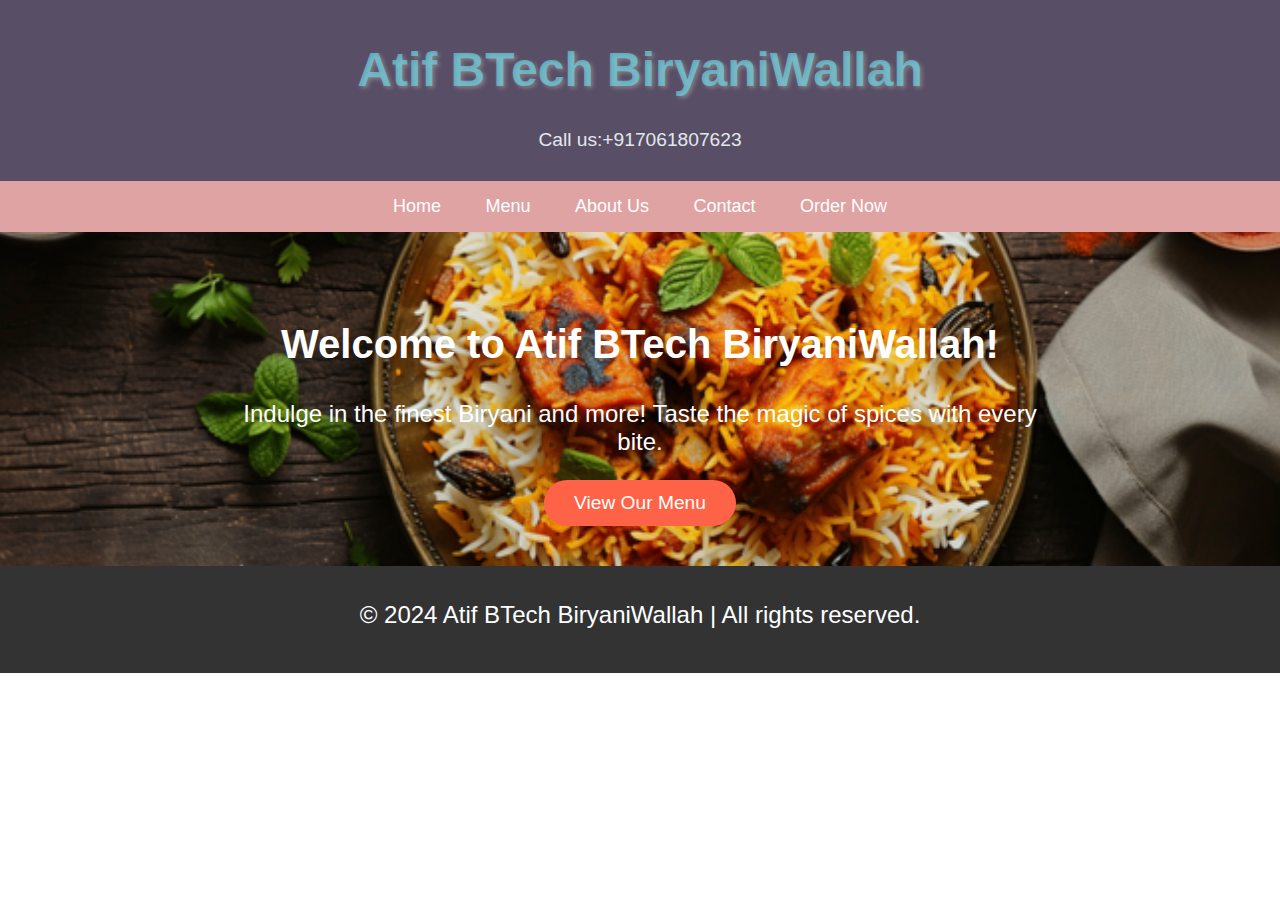
<file: index.html>
<!DOCTYPE html>
<html lang="en">
<head>
    <meta charset="UTF-8">
    <meta name="viewport" content="width=device-width, initial-scale=1.0">
    <title>Atif BTech BiryaniWallah</title>
    <link rel="stylesheet" href="styles.css">
</head>
<body>
    <!-- Header Section -->
    <header>
        <div class="logo">
            <h1>Atif BTech BiryaniWallah</h1>
        </div>
        <div class="contact-info">
            <p>Call us:+917061807623 </p>
        </div>
    </header>

    <!-- Navbar Section -->
    <nav class="navbar">
        <ul>
            <li><a href="./index.html">Home</a></li>
            <li><a href="#">Menu</a></li>
            <li><a href="./AboutUs.html">About Us</a></li>
            <li><a href="./contact.html">Contact</a></li>
            <li><a href="order.html">Order Now</a></li>
        </ul>
    </nav>

    <!-- Body Section with Background -->
    <section class="body">
        <div class="welcome-section">
            <h2>Welcome to Atif BTech BiryaniWallah!</h2>
            <p>Indulge in the finest Biryani and more! Taste the magic of spices with every bite.</p>
            
            <button id="menu-toggle" onclick="toggleMenu()">View Our Menu</button>
        </div>

        <!-- Dynamic Menu Section -->
        <div id="menu" class="menu">
            <h3>Our Special Menu</h3>
            <div class="menu-items">
                <div class="menu-item">
                    <img src="./biryani.jpg" alt="Biryani">
                    <h4>Biryani</h4>
                    <p>Fragrant rice with spicy chicken, served with raita and salad.</p>
                   
                </div>

                <div class="menu-item">
                    <img src="./pizza.jpeg" alt="Pizza">
                    <h4>Pizza</h4>
                    <p>Fresh, hand-tossed pizza with a crispy crust and delicious toppings.</p>
                </div>

                <div class="menu-item">
                    <img src="./salad.jpg" alt="Salad">
                    <h4>Caesar Salad</h4>
                    <p>Fresh greens with a creamy dressing, topped with croutons and cheese.</p>
                </div>

                <div class="menu-item">
                    <img src="./roasted chicken.jpg" alt="Roasted Chicken">
                    <h4>Roasted Chicken</h4>
                    <p>Fresh Roasted Chicken with lemon</p>
                </div>

                <div class="menu-item">
                    <img src="./Chicken Korma.avif" alt="Korma">
                    <h4>Chicken Korma</h4>
                    <p>A truly versatile curry with a beautifully aromatic, delicately spiced and nutty flavou</p>
                </div>

                <div class="menu-item">
                    <img src="./Afghani Chicken Tikka.jpg" alt="Tikka">
                    <h4>Afghani Chicken Tikka</h4>
                    <p>Chicken marinated in a blend of spices and herbs along with cream and other aromatics, grilled to perfection, and served as an appetiser.</p>
                </div>
                
                
            </div>
        </div>
    </section>
    
    <!-- Footer Section -->
    <footer>
        <p>&copy; 2024 Atif BTech BiryaniWallah | All rights reserved.</p>
    </footer>

    <!-- JavaScript -->
    <script src="script.js"></script>
</body>
</html>
</file>
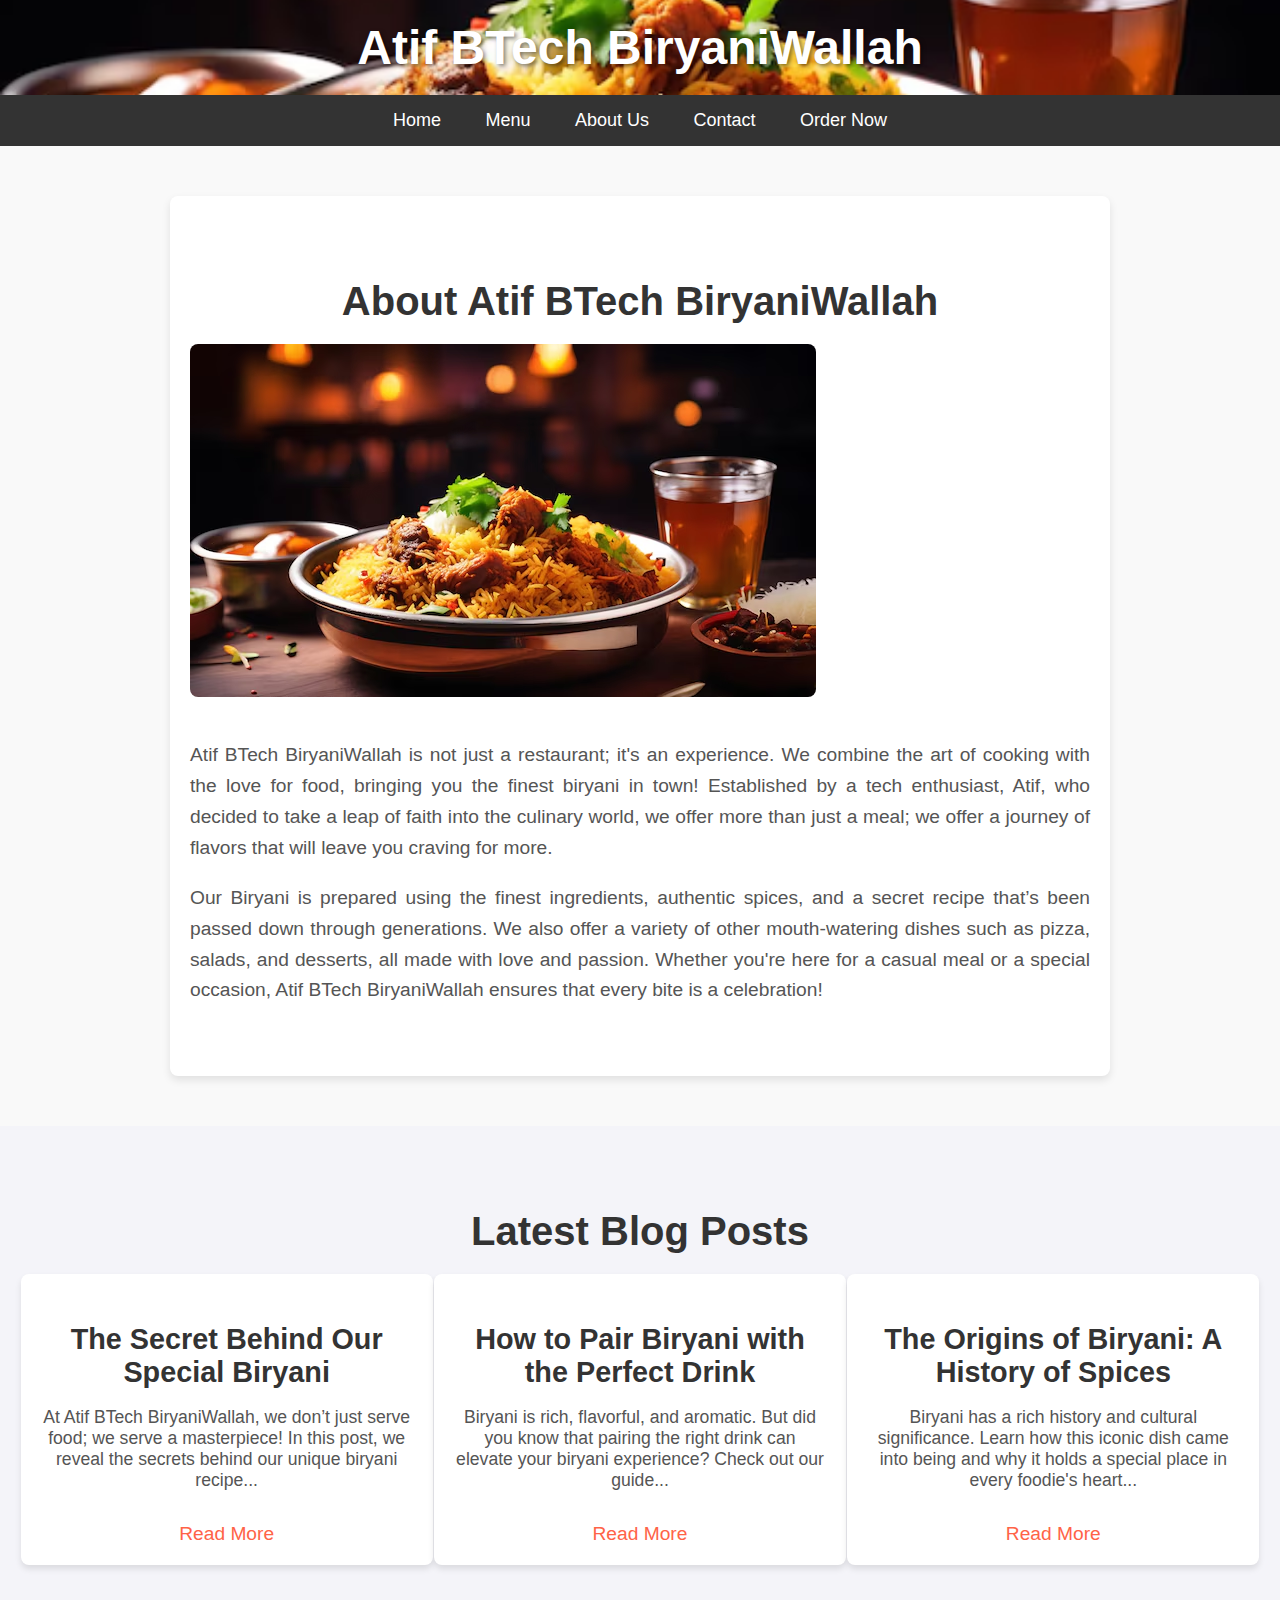
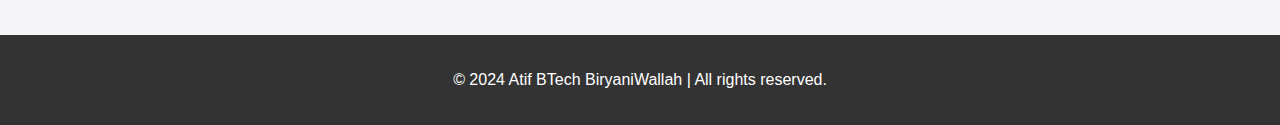
<file: AboutUs.html>
<!DOCTYPE html>
<html lang="en">
<head>
    <meta charset="UTF-8">
    <meta name="viewport" content="width=device-width, initial-scale=1.0">
    <title>About Us</title>
    <style>
        /* General Styles */
        body {
            font-family: 'Arial', sans-serif;
            margin: 0;
            padding: 0;
            box-sizing: border-box;
            background-color: #f9f9f9;
            color: #333;
        }

        /* Header Styles */
        header {
            background: url('./background1.avif') no-repeat center center/cover;
            color: white;
            padding: 20px;
            text-align: center;
            box-shadow: 0 4px 6px rgba(0, 0, 0, 0.1);
        }

        header h1 {
            font-size: 3em;
            font-weight: bold;
            margin: 0;
            text-shadow: 2px 2px 4px rgba(0, 0, 0, 0.5);
        }

        /* Navbar Styles */
        nav {
            background-color: #333;
            padding: 15px 0;
            text-align: center;
        }

        nav ul {
            list-style: none;
            padding: 0;
            margin: 0;
        }

        nav ul li {
            display: inline;
            margin: 0 20px;
        }

        nav ul li a {
            color: white;
            text-decoration: none;
            font-size: 18px;
        }

        /* About Section */
        .about-section {
            padding: 50px 20px;
            background-color: #fff;
            max-width: 900px;
            margin: 50px auto;
            box-shadow: 0 4px 8px rgba(0, 0, 0, 0.1);
            border-radius: 8px;
        }

        .about-section h2 {
            text-align: center;
            font-size: 2.5em;
            margin-bottom: 20px;
            color: #333;
        }

        .about-section p {
            font-size: 1.2em;
            line-height: 1.6;
            color: #555;
            margin-bottom: 20px;
            text-align: justify;
        }

        .about-section img {
            max-width: 100%;
            border-radius: 8px;
            margin-bottom: 20px;
        }

        /* Blog Section */
        .blog-section {
            padding: 50px 20px;
            background-color: #f4f4f9;
            text-align: center;
        }

        .blog-section h2 {
            font-size: 2.5em;
            margin-bottom: 20px;
        }

        .blog-posts {
            display: flex;
            justify-content: space-around;
            flex-wrap: wrap;
        }

        .blog-post {
            background-color: white;
            padding: 20px;
            width: 30%;
            margin-bottom: 20px;
            box-shadow: 0 4px 6px rgba(0, 0, 0, 0.1);
            border-radius: 8px;
            transition: transform 0.3s ease;
        }

        .blog-post:hover {
            transform: scale(1.05);
        }

        .blog-post h3 {
            font-size: 1.8em;
            margin-bottom: 15px;
        }

        .blog-post p {
            font-size: 1.1em;
            color: #555;
        }

        .blog-post a {
            display: inline-block;
            margin-top: 15px;
            font-size: 1.2em;
            color: #ff6347;
            text-decoration: none;
            transition: color 0.3s;
        }

        .blog-post a:hover {
            color: #e5533d;
        }

        /* Footer Styles */
        footer {
            background-color: #333;
            color: white;
            text-align: center;
            padding: 20px;
        }

        /* Responsive Design */
        @media (max-width: 768px) {
            .blog-posts {
                flex-direction: column;
                align-items: center;
            }

            .blog-post {
                width: 80%;
                margin-bottom: 30px;
            }

            .about-section {
                padding: 20px;
                margin: 20px;
            }
        }
    </style>
</head>
<body>

    <!-- Header Section -->
    <header>
        <h1>Atif BTech BiryaniWallah</h1>
    </header>

    <!-- Navbar Section -->
    <nav>
        <ul>
            <li><a href="./index.html">Home</a></li>
            <li><a href="#">Menu</a></li>
            <li><a href="./AboutUs.html">About Us</a></li>
            <li><a href="./contact.html">Contact</a></li>
            <li><a href="./order.html">Order Now</a></li>
        </ul>
    </nav>

    <!-- About Us Section -->
    <section class="about-section">
        <h2>About Atif BTech BiryaniWallah</h2>
        <img src="./background1.avif" alt="Restaurant Image">
        <p>Atif BTech BiryaniWallah is not just a restaurant; it's an experience. We combine the art of cooking with the love for food, bringing you the finest biryani in town! Established by a tech enthusiast, Atif, who decided to take a leap of faith into the culinary world, we offer more than just a meal; we offer a journey of flavors that will leave you craving for more.</p>
        <p>Our Biryani is prepared using the finest ingredients, authentic spices, and a secret recipe that’s been passed down through generations. We also offer a variety of other mouth-watering dishes such as pizza, salads, and desserts, all made with love and passion. Whether you're here for a casual meal or a special occasion, Atif BTech BiryaniWallah ensures that every bite is a celebration!</p>
    </section>

    <!-- Blog Section -->
    <section class="blog-section">
        <h2>Latest Blog Posts</h2>
        <div class="blog-posts">
            <div class="blog-post">
                <h3>The Secret Behind Our Special Biryani</h3>
                <p>At Atif BTech BiryaniWallah, we don’t just serve food; we serve a masterpiece! In this post, we reveal the secrets behind our unique biryani recipe...</p>
                <a href="#">Read More</a>
            </div>
            <div class="blog-post">
                <h3>How to Pair Biryani with the Perfect Drink</h3>
                <p>Biryani is rich, flavorful, and aromatic. But did you know that pairing the right drink can elevate your biryani experience? Check out our guide...</p>
                <a href="#">Read More</a>
            </div>
            <div class="blog-post">
                <h3>The Origins of Biryani: A History of Spices</h3>
                <p>Biryani has a rich history and cultural significance. Learn how this iconic dish came into being and why it holds a special place in every foodie's heart...</p>
                <a href="#">Read More</a>
            </div>
        </div>
    </section>

    <!-- Footer Section -->
    <footer>
        <p>&copy; 2024 Atif BTech BiryaniWallah | All rights reserved.</p>
    </footer>

    <script>
        // JavaScript for interactive behavior (if needed)
        // Example: Scroll effects, form validation, or blog post actions.
    </script>

</body>
</html>
</file>
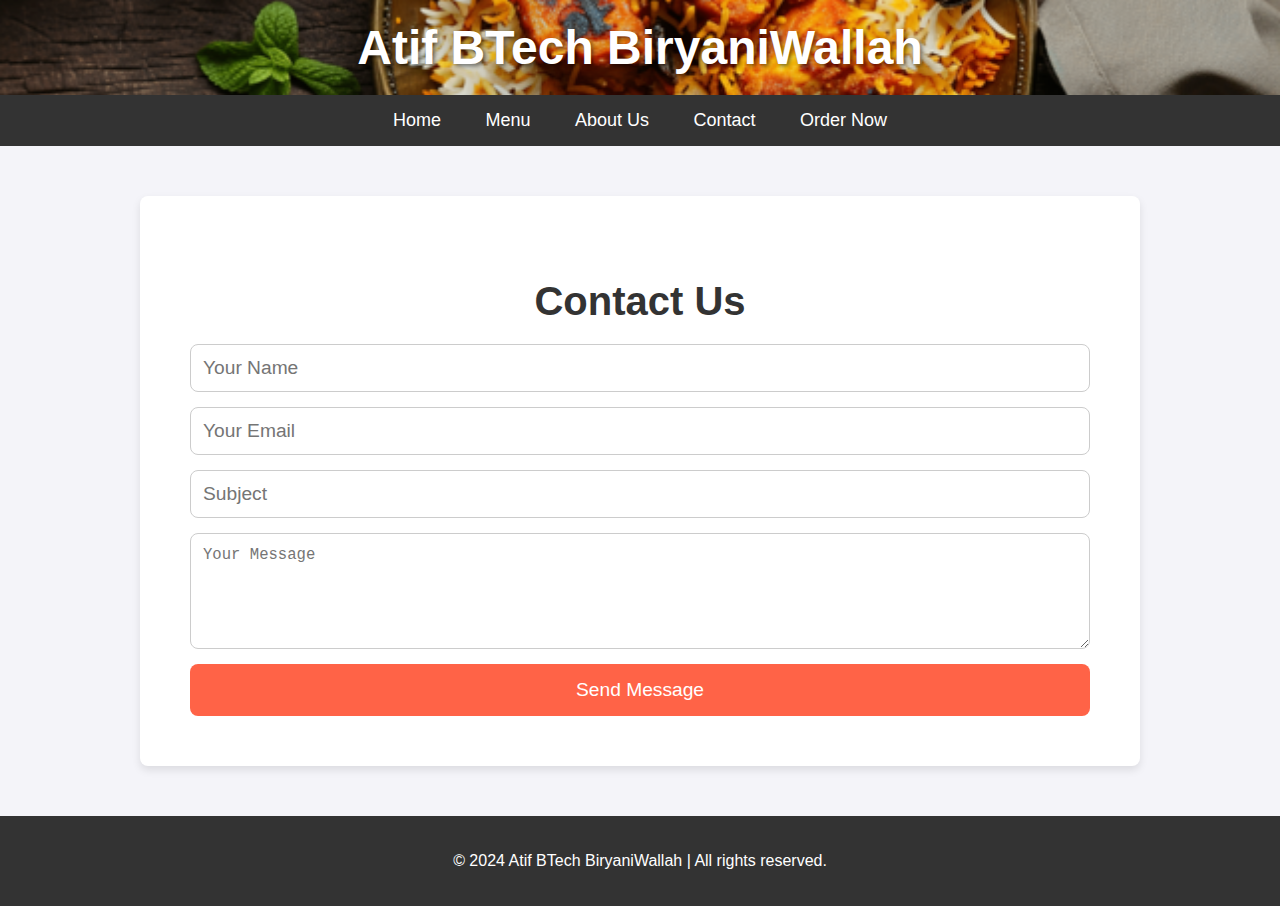
<file: contact.html>
<!DOCTYPE html>
<html lang="en">
<head>
    <meta charset="UTF-8">
    <meta name="viewport" content="width=device-width, initial-scale=1.0">
    <title>Contact - Atif BTech BiryaniWallah</title>
    <style>
        /* General Styles */
        body {
            font-family: 'Arial', sans-serif;
            margin: 0;
            padding: 0;
            box-sizing: border-box;
            background-color: #f4f4f9;
            color: #333;
        }

        /* Header Styles */
        header {
            background: url('./background3.png') no-repeat center center/cover;
            color: white;
            padding: 20px;
            text-align: center;
            box-shadow: 0 4px 6px rgba(0, 0, 0, 0.1);
        }

        header h1 {
            font-size: 3em;
            font-weight: bold;
            margin: 0;
            text-shadow: 2px 2px 4px rgba(0, 0, 0, 0.5);
        }

        /* Navbar Styles */
        nav {
            background-color: #333;
            padding: 15px 0;
            text-align: center;
        }

        nav ul {
            list-style: none;
            padding: 0;
            margin: 0;
        }

        nav ul li {
            display: inline;
            margin: 0 20px;
        }

        nav ul li a {
            color: white;
            text-decoration: none;
            font-size: 18px;
        }

        /* Contact Section */
        .contact-section {
            padding: 50px;
            background-color: #fff;
            max-width: 900px;
            margin: 50px auto;
            box-shadow: 0 4px 8px rgba(0, 0, 0, 0.1);
            border-radius: 8px;
        }

        .contact-section h2 {
            text-align: center;
            font-size: 2.5em;
            margin-bottom: 20px;
            color: #333;
        }

        .contact-form {
            display: flex;
            flex-direction: column;
            gap: 15px;
        }

        .contact-form input, 
        .contact-form textarea {
            padding: 12px;
            font-size: 1.2em;
            border: 1px solid #ccc;
            border-radius: 8px;
            width: 100%;
            box-sizing: border-box;
        }

        .contact-form button {
            padding: 15px;
            background-color: #ff6347;
            color: white;
            font-size: 1.2em;
            border: none;
            border-radius: 8px;
            cursor: pointer;
            transition: background-color 0.3s ease;
        }

        .contact-form button:hover {
            background-color: #e5533d;
        }

        /* Footer Styles */
        footer {
            background-color: #333;
            color: white;
            text-align: center;
            padding: 20px;
        }

        /* Confirmation Message Styles */
        .confirmation-message {
            display: none;
            margin-top: 20px;
            padding: 15px;
            background-color: #d4edda;
            color: #155724;
            border: 1px solid #c3e6cb;
            border-radius: 8px;
            text-align: center;
        }

        /* Responsive Design */
        @media (max-width: 768px) {
            .contact-section {
                padding: 20px;
                margin: 20px;
            }
        }
    </style>
</head>
<body>

    <!-- Header Section -->
    <header>
        <h1>Atif BTech BiryaniWallah</h1>
    </header>

    <!-- Navbar Section -->
    <nav>
        <ul>
            <li><a href="./index.html">Home</a></li>
            <li><a href="#">Menu</a></li>
            <li><a href="./AboutUs.html">About Us</a></li>
            <li><a href="./contact.html">Contact</a></li>
            <li><a href="./order.html">Order Now</a></li>
        </ul>
    </nav>

    <!-- Contact Section -->
    <section class="contact-section">
        <h2>Contact Us</h2>
        <form id="contact-form" class="contact-form" onsubmit="submitForm(event)">
            <input type="text" id="name" name="name" placeholder="Your Name" required>
            <input type="email" id="email" name="email" placeholder="Your Email" required>
            <input type="text" id="subject" name="subject" placeholder="Subject" required>
            <textarea id="message" name="message" placeholder="Your Message" rows="5" required></textarea>
            <button type="submit">Send Message</button>
        </form>

        <!-- Confirmation Message -->
        <div id="confirmation" class="confirmation-message">
            Thank you for reaching out! We will get back to you shortly.
        </div>
    </section>

    <!-- Footer Section -->
    <footer>
        <p>&copy; 2024 Atif BTech BiryaniWallah | All rights reserved.</p>
    </footer>

    <!-- JavaScript -->
    <script>
        // Function to handle form submission
        function submitForm(event) {
            event.preventDefault();  // Prevent page reload on form submission

            // Hide the form and show the confirmation message
            document.getElementById('contact-form').style.display = 'none';
            document.getElementById('confirmation').style.display = 'block';

            // Optionally, you can add AJAX to actually submit the form data to a server
            // For now, we just show the confirmation message

            // Clear form fields after submission
            document.getElementById('contact-form').reset();
        }
    </script>

</body>
</html>
</file>
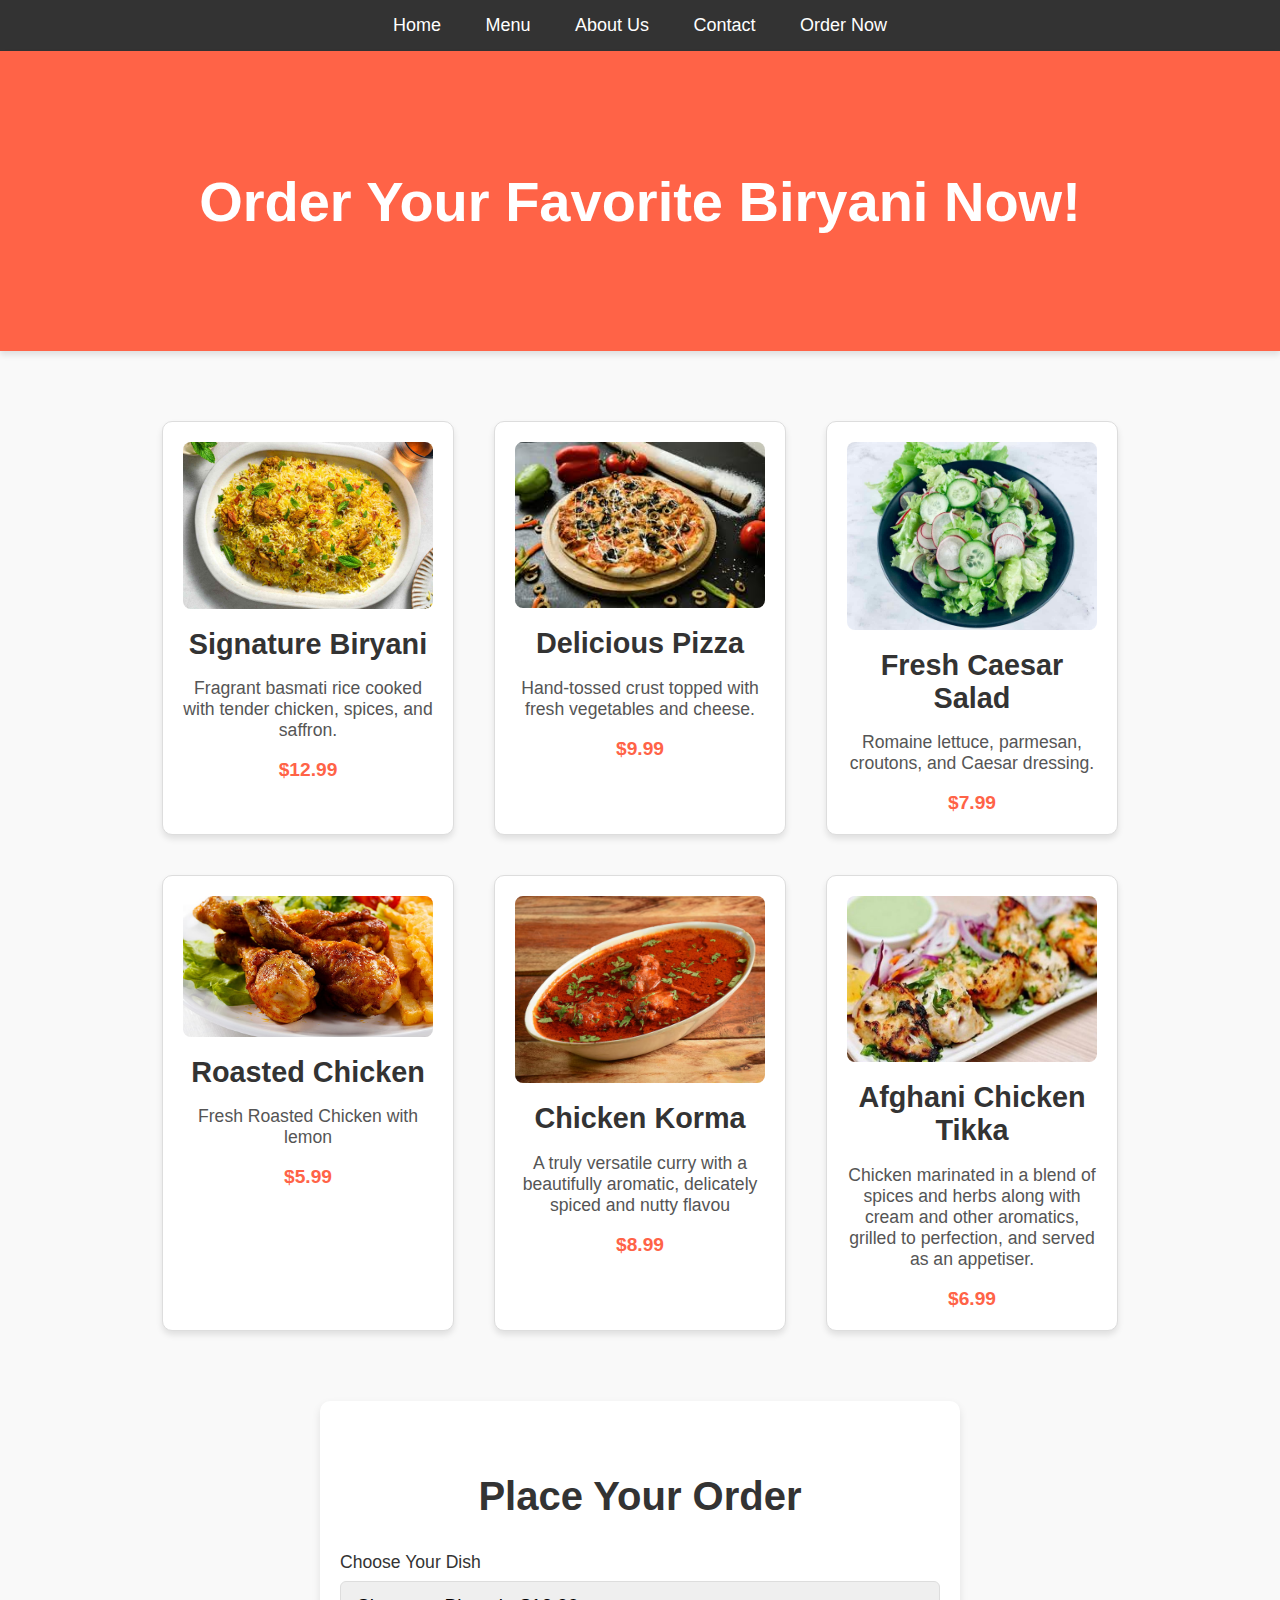
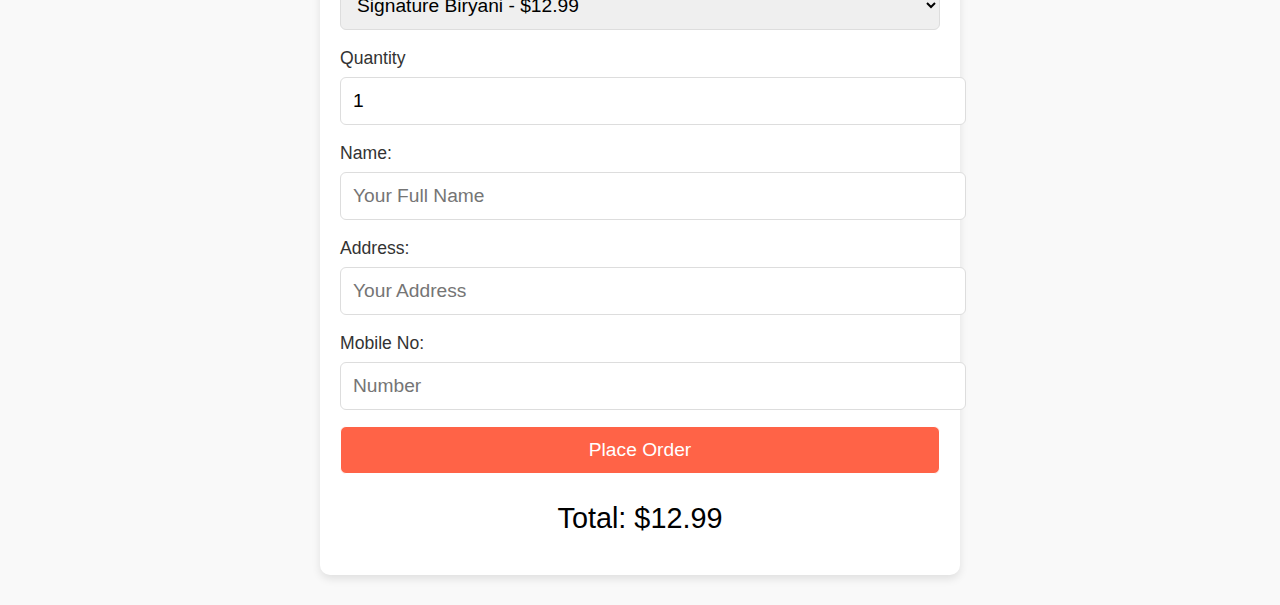
<file: order.html>
<!DOCTYPE html>
<html lang="en">
<head>
    <meta charset="UTF-8">
    <meta name="viewport" content="width=device-width, initial-scale=1.0">
    <title>Order - Atif BTech BiryaniWallah</title>
    <style>
        /* General Styles */
        body {
            font-family: 'Arial', sans-serif;
            margin: 0;
            padding: 0;
            box-sizing: border-box;
            background-color: #f9f9f9;
        }

        /* Navbar Styles */
        nav {
            background-color: #333;
            padding: 15px 0;
            text-align: center;
        }

        nav ul {
            list-style: none;
            padding: 0;
            margin: 0;
        }

        nav ul li {
            display: inline;
            margin: 0 20px;
        }

        nav ul li a {
            color: white;
            text-decoration: none;
            font-size: 18px;
        }

        /* Order Page Title */
        header {
            background-color: #ff6347;
            color: white;
            text-align: center;
            padding: 80px 20px;
            box-shadow: 0 4px 6px rgba(0, 0, 0, 0.1);
        }

        header h1 {
            font-size: 3.5em;
            font-weight: bold;
        }

        /* Menu Section */
        .menu {
            display: flex;
            flex-wrap: wrap;
            justify-content: center;
            margin: 50px 0;
            padding: 0 20px;
        }

        .menu-item {
            background-color: white;
            border: 1px solid #ddd;
            border-radius: 10px;
            box-shadow: 0 4px 6px rgba(0, 0, 0, 0.1);
            width: 250px;
            margin: 20px;
            text-align: center;
            padding: 20px;
            transition: transform 0.3s ease;
        }

        .menu-item:hover {
            transform: scale(1.05);
        }

        .menu-item img {
            width: 100%;
            height: auto;
            border-radius: 8px;
        }

        .menu-item h3 {
            font-size: 1.8em;
            color: #333;
            margin: 15px 0;
        }

        .menu-item p {
            font-size: 1.1em;
            color: #555;
        }

        .menu-item span {
            font-size: 1.2em;
            font-weight: bold;
            color: #ff6347;
        }

        /* Order Form Section */
        .order-form {
            background-color: #fff;
            padding: 40px 20px;
            box-shadow: 0 4px 8px rgba(0, 0, 0, 0.1);
            margin: 30px auto;
            max-width: 600px;
            border-radius: 10px;
        }

        .order-form h2 {
            font-size: 2.5em;
            color: #333;
            text-align: center;
        }

        .order-form label {
            font-size: 1.1em;
            color: #333;
            margin-top: 10px;
            display: block;
        }

        .order-form input, .order-form select, .order-form button {
            width: 100%;
            padding: 12px;
            margin: 8px 0;
            font-size: 1.2em;
            border-radius: 6px;
            border: 1px solid #ddd;
        }

        .order-form button {
            background-color: #ff6347;
            color: white;
            font-size: 1.2em;
            border-radius: 6px;
            cursor: pointer;
            border: 1px solid;
        }

        .order-form button:hover {
            background-color: #e5533d;
        }

        /* Total Price */
        .total-price {
            text-align: center;
            font-size: 1.8em;
            margin-top: 20px;
        }

        /* Responsive Design */
        @media (max-width: 768px) {
            .menu-item {
                width: 80%;
            }

            .menu {
                flex-direction: column;
                align-items: center;
            }
        }
    </style>
</head>
<body>

    <!-- Navbar Section -->
    <nav>
        <ul>
            <li><a href="./index.html">Home</a></li>
            <li><a href="#">Menu</a></li>
            <li><a href="./AboutUs.html">About Us</a></li>
            <li><a href="./contact.html">Contact</a></li>
            <li><a href="./order.html">Order Now</a></li>
        </ul>
    </nav>

    <!-- Header Section -->
    <header>
        <h1>Order Your Favorite Biryani Now!</h1>
    </header>

    <!-- Menu Section -->
    <section class="menu">
        <!-- Biryani Item -->
        <div class="menu-item">
            <img src="biryani.jpg" alt="Biryani">
            <h3>Signature Biryani</h3>
            <p>Fragrant basmati rice cooked with tender chicken, spices, and saffron.</p>
            <span>$12.99</span>
        </div>

        <!-- Pizza Item -->
        <div class="menu-item">
            <img src="./pizza.jpeg" alt="Pizza">
            <h3>Delicious Pizza</h3>
            <p>Hand-tossed crust topped with fresh vegetables and cheese.</p>
            <span>$9.99</span>
        </div>

        <!-- Salad Item -->
        <div class="menu-item">
            <img src="salad.jpg" alt="Salad">
            <h3>Fresh Caesar Salad</h3>
            <p>Romaine lettuce, parmesan, croutons, and Caesar dressing.</p>
            <span>$7.99</span>
        </div>

        <div class="menu-item">
            <img src="./roasted chicken.jpg" alt="Roasted Chicken">
            <h3>Roasted Chicken</h3>
            <p>Fresh Roasted Chicken with lemon</p>
            <span>$5.99</span>
        </div>

        <div class="menu-item">
            <img src="./Chicken Korma.avif" alt="Korma">
            <h3>Chicken Korma</h3>
            <p>A truly versatile curry with a beautifully aromatic, delicately spiced and nutty flavou</p>
            <span>$8.99</span>
        </div>

        <div class="menu-item">
            <img src="./Afghani Chicken Tikka.jpg" alt="Tikka">
            <h3>Afghani Chicken Tikka</h3>
            <p>Chicken marinated in a blend of spices and herbs along with cream and other aromatics, grilled to perfection, and served as an appetiser.</p>
            <span>$6.99</span>
        </div>
    </section>

    <!-- Order Form Section -->
    <section class="order-form">
        <h2>Place Your Order</h2>
        <form id="orderForm">
            <label for="item">Choose Your Dish</label>
            <select id="item" required>
                <option value="biryani">Signature Biryani - $12.99</option>
                <option value="pizza">Delicious Pizza - $9.99</option>
                <option value="salad">Fresh Caesar Salad - $4.99</option>
                <option value="Tikka">Fresh Afghani Chicken Tikka - $6.99</option>
                <option value="Korma"> Aromatic Chicken Korma - $8.99</option>
                <option value="Roasted"> Roasted Chicken  - $5.99</option>
                

            </select>

            <label for="quantity">Quantity</label>
            <input type="number" id="quantity" value="1" min="1" required>

            <label for="name">Name:</label>
            <input type="text" id="name" placeholder="Your Full Name" required>

            <label for="address">Address:</label>
            <input type="text" id="address" placeholder="Your Address" required>
             
            <label for="address">Mobile No:</label>
            <input type="text" id="address" placeholder="Number" required>

            <button type="submit">Place Order</button>
        </form>

        <div class="total-price" id="totalPrice">Total: $</div>
    </section>

    <script>
         // JavaScript to update total price based on selected item and quantity
         const itemSelect = document.getElementById('item');
        const quantityInput = document.getElementById('quantity');
        const totalPriceElement = document.getElementById('totalPrice');

        const menuPrices = {
            Roasted:5.99,
            Korma:8.99,
            Tikka: 6.99,
            biryani: 12.99,
            pizza: 9.99,
            salad: 7.99
                  
        }

        function updateTotalPrice() {
            const selectedItem = itemSelect.value;
            const quantity = parseInt(quantityInput.value);
            const price = menuPrices[selectedItem];
            const total = price * quantity;
            totalPriceElement.textContent = `Total: $${total.toFixed(2)}`;
        }

        itemSelect.addEventListener('change', updateTotalPrice);
        quantityInput.addEventListener('input', updateTotalPrice);

        // Initial total price update
        updateTotalPrice();

        // Handle form submission (just a basic log for demo purposes)
        document.getElementById('orderForm').addEventListener('submit', function (e) {
            e.preventDefault();
            alert('Order placed successfully!');
        });
    </script>

</body>
</html>
</file>
<file: styles.css>
/* General Styles */
body {
    font-family: 'Arial', sans-serif;
    margin: 0;
    padding: 0;
    box-sizing: border-box;
    background-color: #fff;
}

/* Header Styles */
header {
    background: url('') no-repeat center center/cover;
    color: rgb(226, 232, 234);
    background-color: rgb(88, 79, 102);
    padding: 10px;
    text-align: center;
    box-shadow: 0 4px 6px rgba(0, 0, 0, 0.1);
}

header .logo h1 {
    font-size: 3em;
    font-weight: bold;
    color: #69edf991;
    text-shadow: 2px 2px 4px rgba(187, 169, 169, 0.5);
}

header .contact-info p {
    font-size: 1.2em;
    margin-top: 5px;
}

/* Navbar Styles */
.navbar {
    background-color: #dfa3a3;
    padding: 15px 0;
    text-align: center;
}

.navbar ul {
    list-style: none;
    padding: 0;
    margin: 0;
}

.navbar ul li {
    display: inline;
    margin: 0 20px;
}

.navbar ul li a {
    color: white;
    text-decoration: none;
    font-size: 18px;
}

/* Body Section */
.body {
    background: url('./background3.png') no-repeat center center/cover;
    padding: 40px;
    text-align: center;
    color: #fff;
}

.welcome-section {
    margin-top: 50px;
}

body h2 {
    font-size: 2.5em;
    font-weight: bold;
}

body p {
    font-size: 1.5em;
    margin-top: 15px;
    max-width: 800px;
    margin-left: auto;
    margin-right: auto;
}

/* Menu Section */
.menu {
    display: none;
    margin-top: 50px;
    background-color: rgba(255, 255, 255, 0.8);
    padding: 30px;
    box-shadow: 0 4px 10px rgba(0, 0, 0, 0.2);
    border-radius: 8px;
}

.menu-items {
    display: flex;
    justify-content: space-around;
    flex-wrap: wrap;
}

.menu-item {
    width: 30%;
    margin-bottom: 30px;
    text-align: center;
}

.menu-item img {
    width: 100%;
    height: auto;
    border-radius: 8px;
    box-shadow: 0 4px 8px rgba(45, 34, 34, 0);
}

.menu-item h4 {
    margin-top: 15px;
    font-size: 1.5em;
    font-weight: bold;
}

.menu-item p {
    font-size: 1.1em;
    color: #555;
    margin-top: 10px;
}

/* Button Styles */
button {
    background-color: #ff6347;
    color: white;
    font-size: 1.2em;
    padding: 12px 30px;
    border: none;
    border-radius: 30px;
    cursor: pointer;
    transition: background-color 0.3s ease;
}

button:hover {
    background-color: #e5533d;
}
 /* Blog Section */
 .blog-section {
    padding: 50px 20px;
    background-color: #fff;
    text-align: center;
}

.blog-section h2 {
    font-size: 2.5em;
    margin-bottom: 30px;
    color: #333;
}

.blog-posts {
    display: flex;
    justify-content: space-around;
    flex-wrap: wrap;
}

.blog-post {
    background-color: #fff;
    padding: 20px;
    width: 30%;
    margin-bottom: 20px;
    box-shadow: 0 4px 6px rgba(0, 0, 0, 0.1);
    border-radius: 8px;
    transition: transform 0.3s ease;
}

.blog-post:hover {
    transform: scale(1.05);
}

.blog-post h3 {
    font-size: 1.8em;
    margin-bottom: 15px;
}

.blog-post p {
    font-size: 1.1em;
    color: #555;
}

.blog-post a {
    display: inline-block;
    margin-top: 15px;
    font-size: 1.2em;
    color: #ff6347;
    text-decoration: none;
    transition: color 0.3s;
}

.blog-post a:hover {
    color: #e5533d;
}

/* Footer Styles */
footer {
    background-color: #333;
    color: white;
    text-align: center;
    padding: 20px;
}

/* Responsive Design */
@media (max-width: 768px) {
    .navbar ul li {
        display: block;
        margin: 10px 0;
    }

    .body {
        padding: 20px;
    }

    .menu-items {
        flex-direction: column;
        align-items: center;
    }

    .menu-item {
        width: 80%;
        margin-bottom: 20px;
    }
}
</file>
